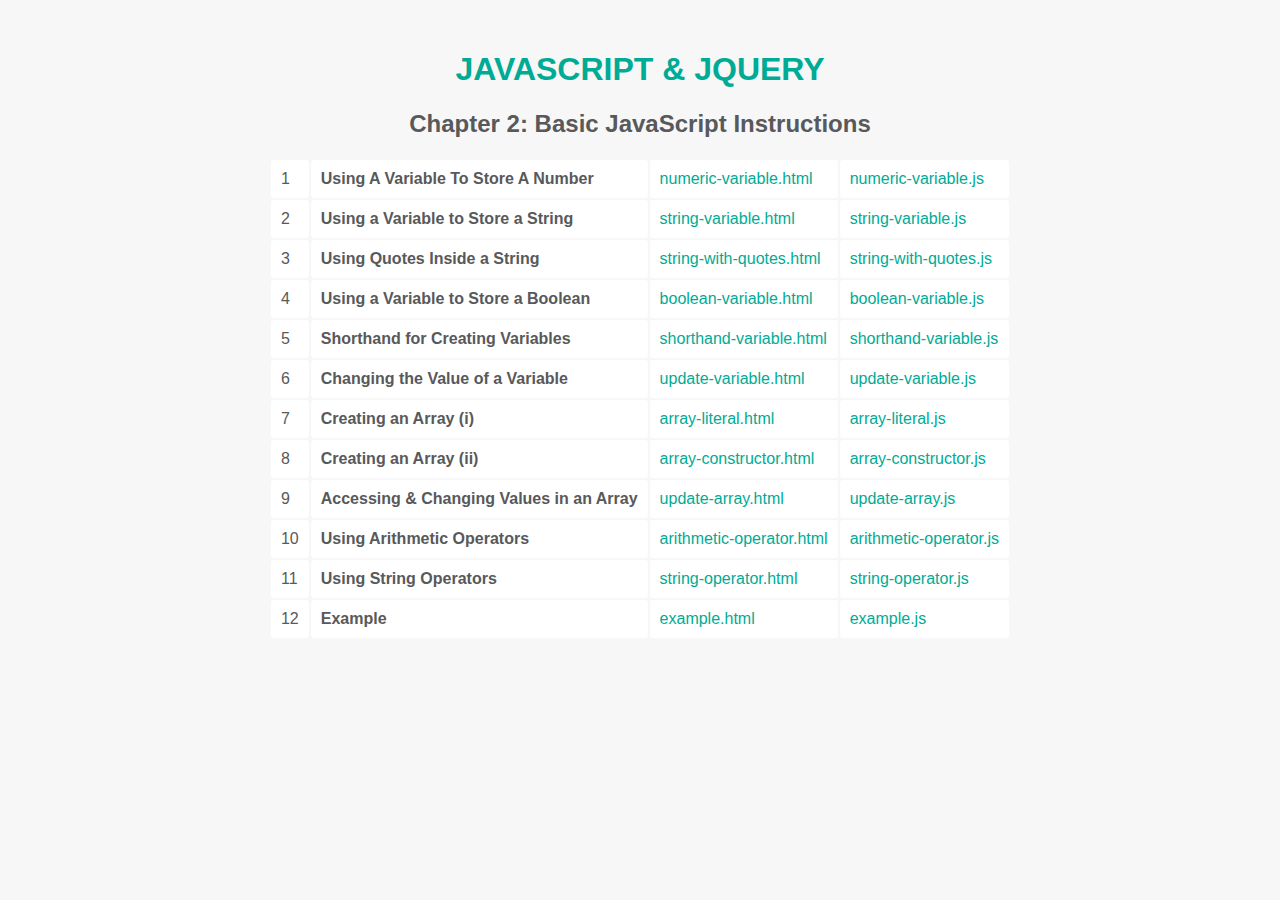
<file: index.html>
<!DOCTYPE html>
<html>
  <head>
    <title>JavaScript &amp; jQuery - Chapter 2: Basic JavaScript Instructions</title>
    <link rel="stylesheet" type="text/css" href="css/index.css" />
  </head>
  <body>
    <h1 id="header"><a href="../index.html">JavaScript &amp; jQuery</a></h1>
    <h2>Chapter 2: Basic JavaScript Instructions</h2>
    <table>
        <tr>
          <td>1</td>
          <td><strong>Using A Variable To Store A Number</strong></td>
          <td><a href="numeric-variable.html">numeric-variable.html</a></td>
          <td><a href="js/numeric-variable.js">numeric-variable.js</a></td>
        </tr>
        <tr>
          <td>2</td>
          <td><strong>Using a Variable to Store a String</strong></td>
          <td><a href="string-variable.html">string-variable.html</a></td>
          <td><a href="js/string-variable.js">string-variable.js</a></td>
        </tr>
        <tr>
          <td>3</td>
          <td><strong>Using Quotes Inside a String</strong></td>
          <td><a href="string-with-quotes.html">string-with-quotes.html</a></td>
          <td><a href="js/string-with-quotes.js">string-with-quotes.js</a></td>
        </tr>
        <tr>
          <td>4</td>
          <td><strong>Using a Variable to Store a Boolean</strong></td>
          <td><a href="boolean-variable.html">boolean-variable.html</a></td>
          <td><a href="js/boolean-variable.js">boolean-variable.js</a></td>
        </tr>
        <tr>
          <td>5</td>
          <td><strong>Shorthand for Creating Variables</strong></td>
          <td><a href="shorthand-variable.html">shorthand-variable.html</a></td>
          <td><a href="js/shorthand-variable.js">shorthand-variable.js</a></td>
        </tr>
        <tr>
          <td>6</td>
          <td><strong>Changing the Value of a Variable</strong></td>
          <td><a href="update-variable.html">update-variable.html</a></td>
          <td><a href="js/update-variable.js">update-variable.js</a></td>
      </tr>
      <tr>
        <td>7</td>
        <td><strong>Creating an Array (i)</strong></td>
        <td><a href="array-literal.html">array-literal.html</a></td>
        <td><a href="js/array-literal.js">array-literal.js</a></td>
      </tr>
      <tr>
        <td>8</td>
        <td><strong>Creating an Array (ii)</strong></td>
        <td><a href="array-constructor.html">array-constructor.html</a></td>
        <td><a href="js/array-constructor.js">array-constructor.js</a></td>
      </tr>
      <tr>
        <td>9</td>
        <td><strong>Accessing &amp; Changing Values in an Array</strong></td>
        <td><a href="update-array.html">update-array.html</a></td>
        <td><a href="js/update-array.js">update-array.js</a></td>
      </tr>
      <tr>
        <td>10</td>
        <td><strong>Using Arithmetic Operators</strong></td>
        <td><a href="arithmetic-operator.html">arithmetic-operator.html</a></td>
        <td><a href="js/arithmetic-operator.js">arithmetic-operator.js</a></td>
      </tr>
      <tr>
        <td>11</td>
        <td><strong>Using String Operators</strong></td>
        <td><a href="string-operator.html">string-operator.html</a></td>
        <td><a href="js/string-operator.js">string-operator.js</a></td>
      </tr>
      <tr>
        <td>12</td>
        <td><strong>Example</strong></td>
        <td><a href="example.html">example.html</a></td>
        <td><a href="js/example.js">example.js</a></td>
      </tr>
    </table>
  </body>
</html>
</file>
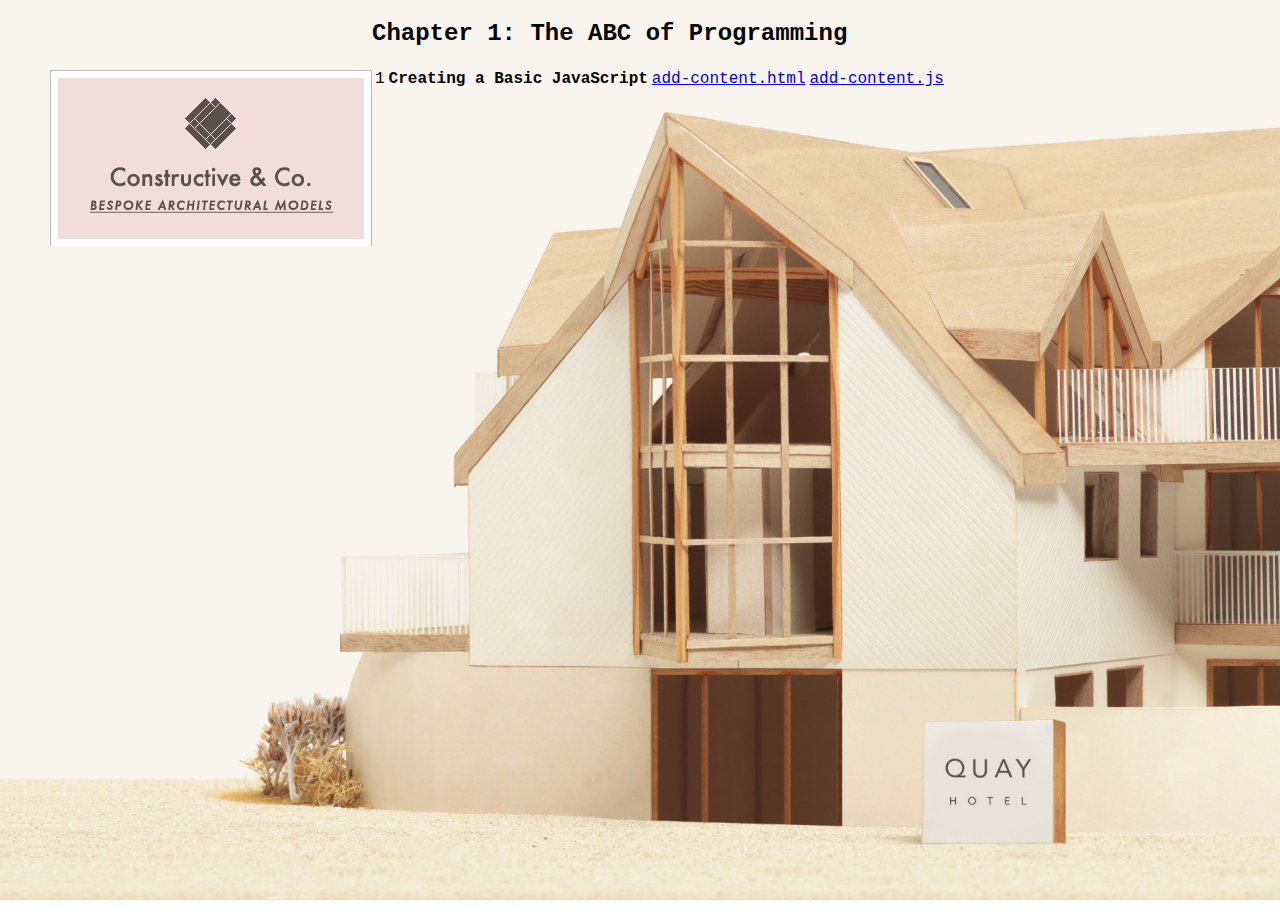
<file: c01/index.html>
<!DOCTYPE html>
<html>
  <head>
    <title>JavaScript &amp; jQuery - Chapter 1: The ABC of Programming</title>
    <link rel="stylesheet" type="text/css" href="../css/c01.css" />
  </head>
  <body>
    <h1 id="header"><a href="../index.html">JavaScript &amp; jQuery</a></h1>
    <h2>Chapter 1: The ABC of Programming</h2>
    <table>
      <tr>
        <td>1</td>
        <td><strong>Creating a Basic JavaScript</strong></td>
        <td><a href="add-content.html">add-content.html</a></td>
        <td><a href="js/add-content.js">add-content.js</a></td>
      </tr>
    </table>
  </body>
</html>
</file>
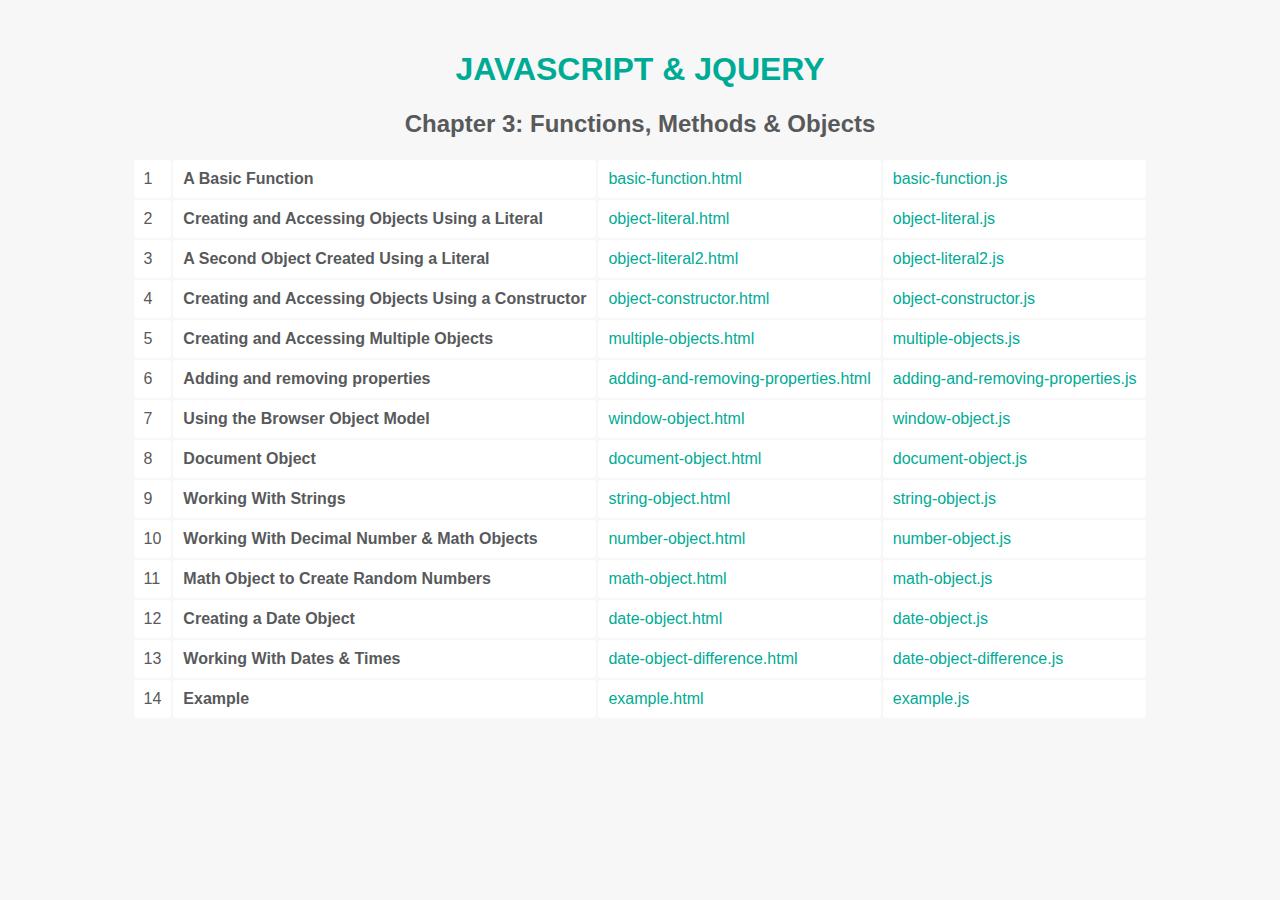
<file: c03/index.html>
<!DOCTYPE html>
<html>
  <head>
    <title>JavaScript &amp; jQuery - Chapter 3: Functions, Methods &amp; Objects</title>
    <link rel="stylesheet" type="text/css" href="../css/index.css" />
  </head>
  <body>
    <h1 id="header"><a href="../index.html">JavaScript &amp; jQuery</a></h1>
    <h2>Chapter 3: Functions, Methods &amp; Objects</h2>
    <table>
      <tr>
        <td>1</td>
        <td><strong>A Basic Function</strong></td>
        <td><a href="basic-function.html">basic-function.html</a></td>
        <td><a href="js/basic-function.js">basic-function.js</a></td>
      </tr>
      <tr>
        <td>2</td>
        <td><strong>Creating and Accessing Objects Using a Literal</strong></td>
        <td><a href="object-literal.html">object-literal.html</a></td>
        <td><a href="js/object-literal.js">object-literal.js</a></td>
      </tr>
      <tr>
        <td>3</td>
        <td><strong>A Second Object Created Using a Literal</strong></td>
        <td><a href="object-literal2.html">object-literal2.html</a></td>
        <td><a href="js/object-literal2.js">object-literal2.js</a></td>
      </tr>
      <tr>
        <td>4</td>
        <td><strong>Creating and Accessing Objects Using a Constructor</strong></td>
        <td><a href="object-constructor.html">object-constructor.html</a></td>
        <td><a href="js/object-constructor.js">object-constructor.js</a></td>
      </tr>
      <tr>
        <td>5</td>
        <td><strong>Creating and Accessing Multiple Objects</strong></td>
        <td><a href="multiple-objects.html">multiple-objects.html</a></td>
        <td><a href="js/multiple-objects.js">multiple-objects.js</a></td>
      </tr>
      <tr>
        <td>6</td>
        <td><strong>Adding and removing properties</strong></td>
        <td><a href="adding-and-removing-properties.html">adding-and-removing-properties.html</a></td>
        <td><a href="js/adding-and-removing-properties.js">adding-and-removing-properties.js</a></td>
      </tr>
      <tr>
        <td>7</td>
        <td><strong>Using the Browser Object Model</strong></td>
        <td><a href="window-object.html">window-object.html</a></td>
        <td><a href="js/window-object.js">window-object.js</a></td>
      </tr>
      <tr>
        <td>8</td>
        <td><strong>Document Object</strong></td>
        <td><a href="document-object.html">document-object.html</a></td>
        <td><a href="js/document-object.js">document-object.js</a></td>
      </tr>
      <tr>
        <td>9</td>
        <td><strong>Working With Strings</strong></td>
        <td><a href="string-object.html">string-object.html</a></td>
        <td><a href="js/string-object.js">string-object.js</a></td>
      </tr>
      <tr>
        <td>10</td>
        <td><strong>Working With Decimal Number &amp; Math Objects</strong></td>
        <td><a href="number-object.html">number-object.html</a></td>
        <td><a href="js/number-object.js">number-object.js</a></td>
      </tr>
      <tr>
        <td>11</td>
        <td><strong>Math Object to Create Random Numbers</strong></td>
        <td><a href="math-object.html">math-object.html</a></td>
        <td><a href="js/math-object.js">math-object.js</a></td>
      </tr>
      <tr>
        <td>12</td>
        <td><strong>Creating a Date Object</strong></td>
        <td><a href="date-object.html">date-object.html</a></td>
        <td><a href="js/date-object.js">date-object.js</a></td>
      </tr>
      <tr>
        <td>13</td>
        <td><strong>Working With Dates &amp; Times</strong></td>
        <td><a href="date-object-difference.html">date-object-difference.html</a></td>
        <td><a href="js/date-object-difference.js">date-object-difference.js</a></td>
      </tr>
      <tr>
        <td>14</td>
        <td><strong>Example</strong></td>
        <td><a href="example.html">example.html</a></td>
        <td><a href="js/example.js">example.js</a></td>
      </tr>
    </table>
  </body>
</html>
</file>
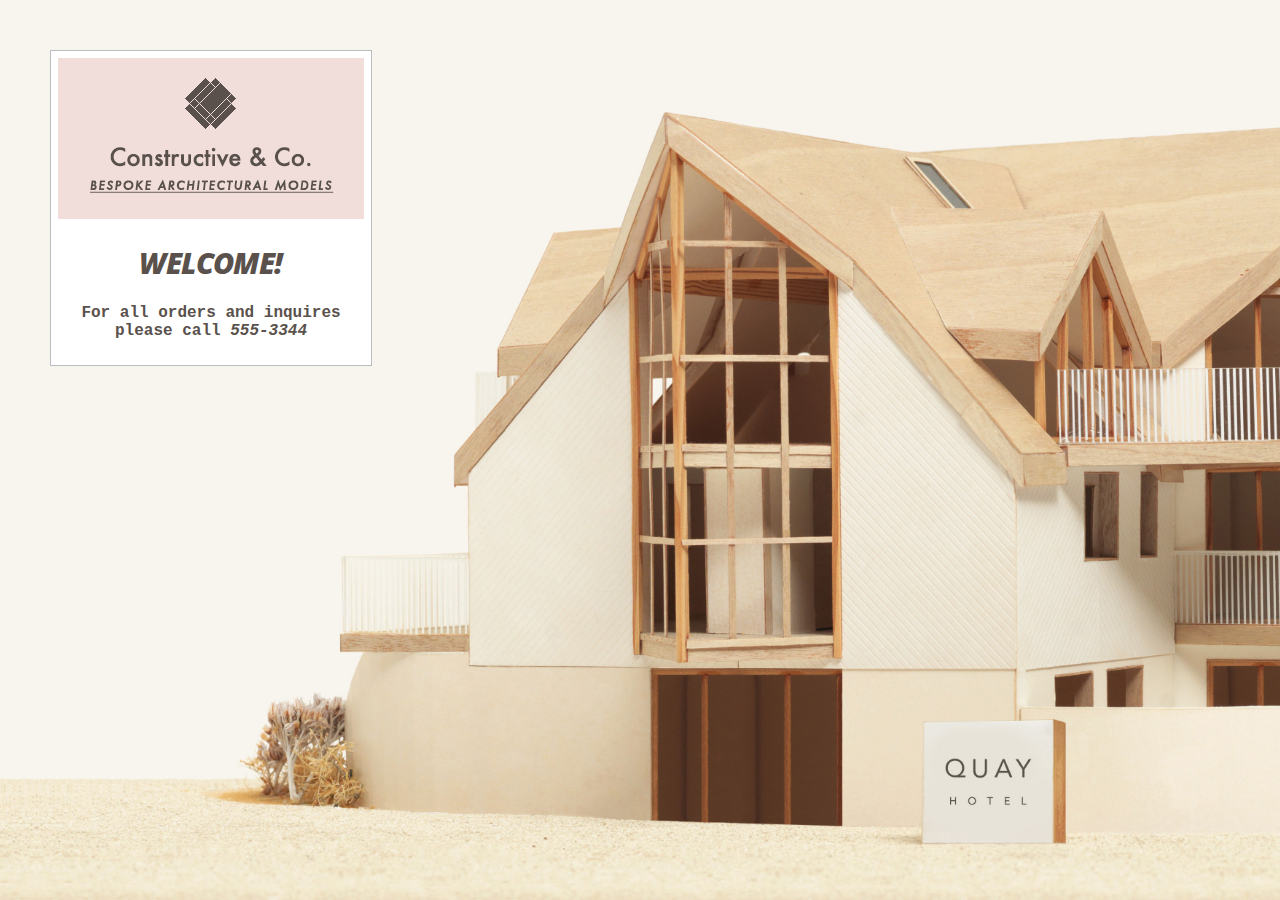
<file: add-content.html>
<!DOCTYPE html>
<html>
    <head>
        <title>Constructive &amp; Co.</title>
        <link rel="stylesheet" href="css/c01.css">
    </head>

    <body>
        <h1>Constructive &amp; Co.</h1>
        <script>document.write('<h3>Welcome!</h3>')</script>
        <p>For all orders and inquires please call <em>555-3344</em></p>
    </body>
</html>
</file>
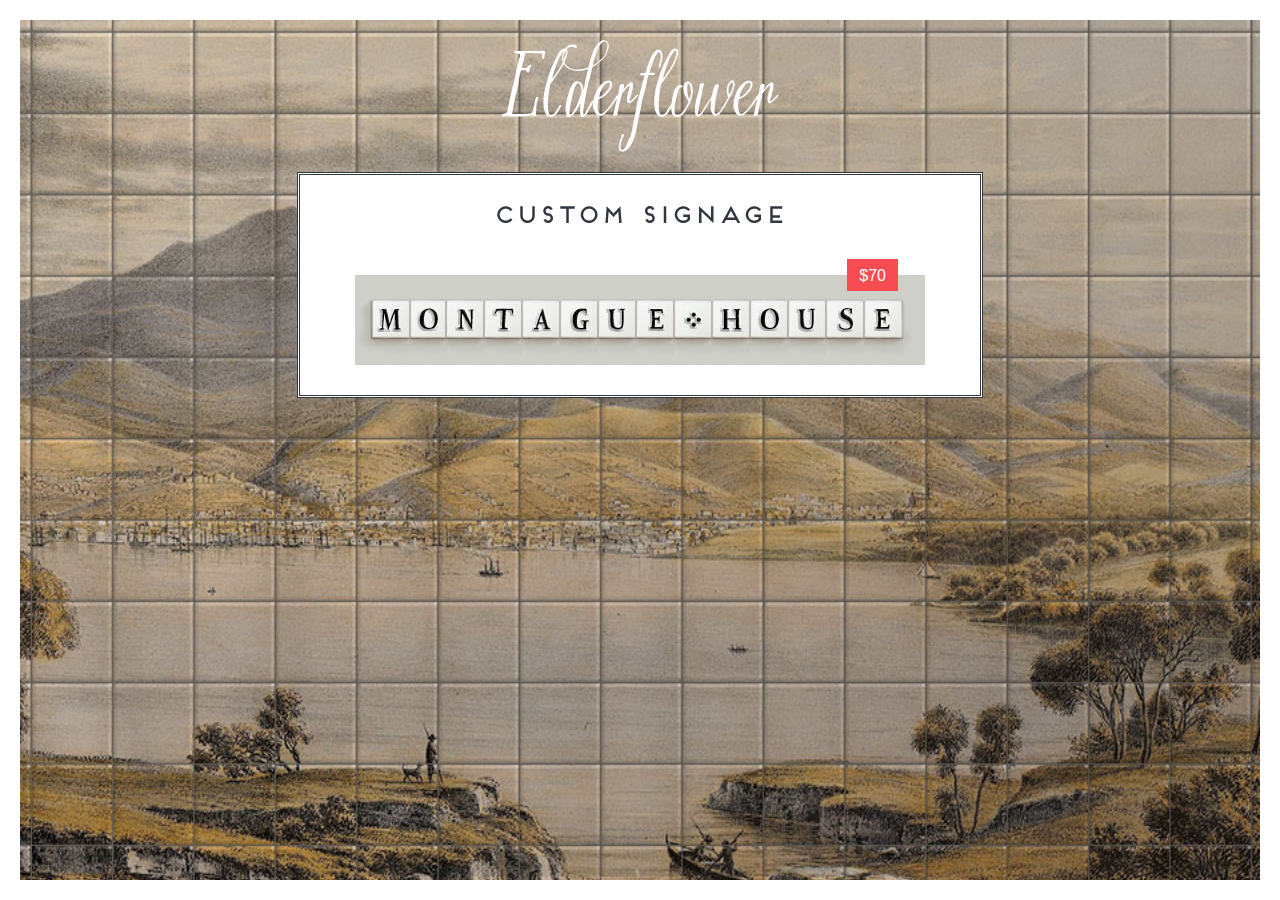
<file: numeric-value.html>
<html lang="en">
<head>
    <meta charset="UTF-8">
    <meta http-equiv="X-UA-Compatible" content="IE=edge">
    <meta name="viewport" content="width=device-width, initial-scale=1.0">
    <title>c02 Numeric Variables</title>
    <link rel="stylesheet" href="/c02/css/c02.css">
</head>
<body>
    <h1>Elder Flower</h1>
    <div id="content">
        <h2>Custom Signage</h2>
        <div id="cost">Cost: $5 per tile</div>
        <img src="/c02/images/preview.jpg">
    </div>

    <script src="/c02/js/numeric-value.js"></script>
</body>
</html>
</file>
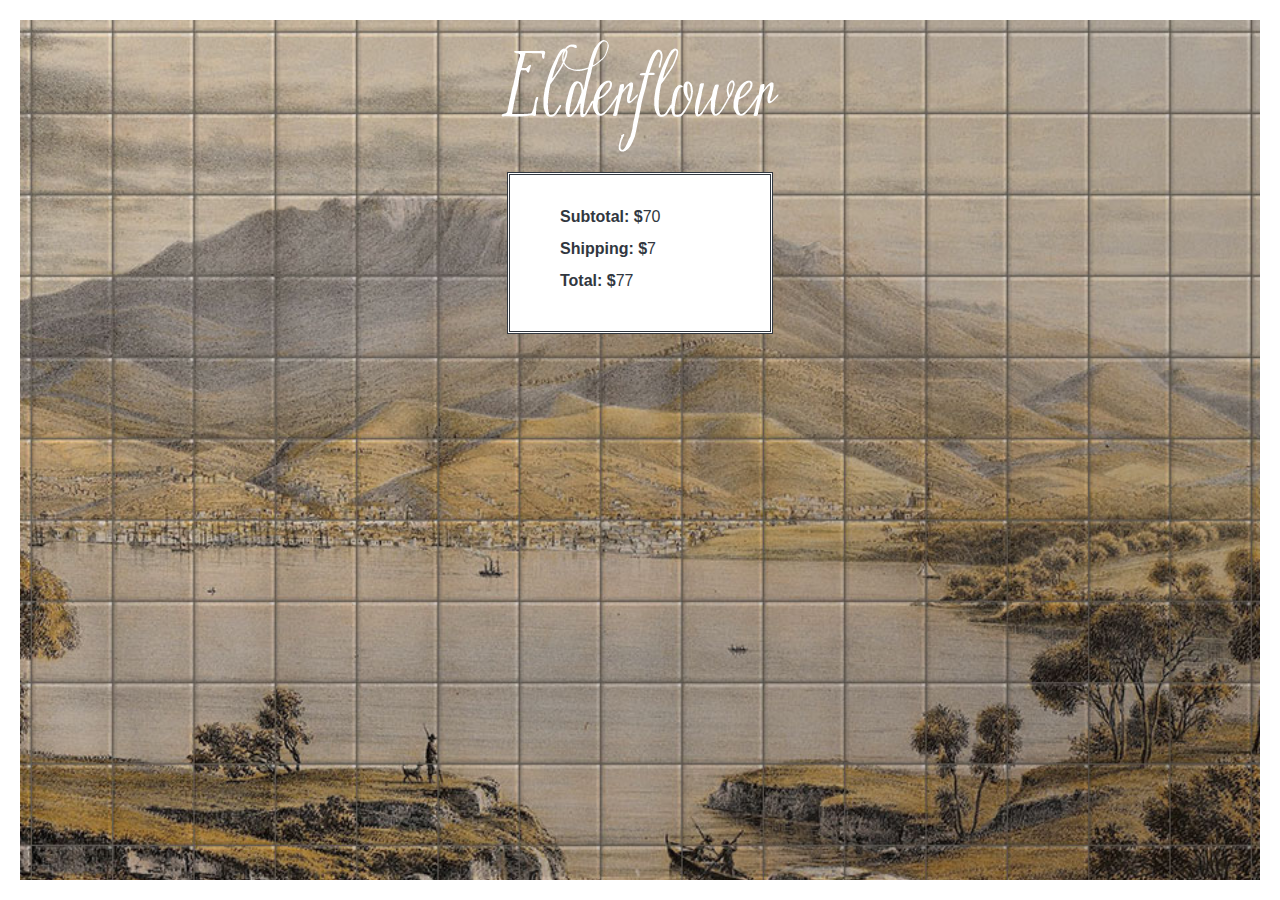
<file: c02/arithmetic-operator.html>
<!DOCTYPE html>
<html>
<head>
  <title>JavaScript &amp; jQuery - Chapter 2: Basic JavaScript Instructions - Arithmetic Operator</title>
  <link rel="stylesheet" href="css/c02.css" />
</head>
<body>
  <h1>Elderflower</h1>
  <div id="content">
      <div class="message number">Subtotal: $<span id="subtotal">&nbsp;</span></div>
      <div class="message number">Shipping: $<span id="shipping">&nbsp;</span></div>
      <div class="message number">Total: $<span id="total">&nbsp;</span></div>
  </div>
  <script src="js/arithmetic-operator.js"></script>
</body>
</html>
</file>
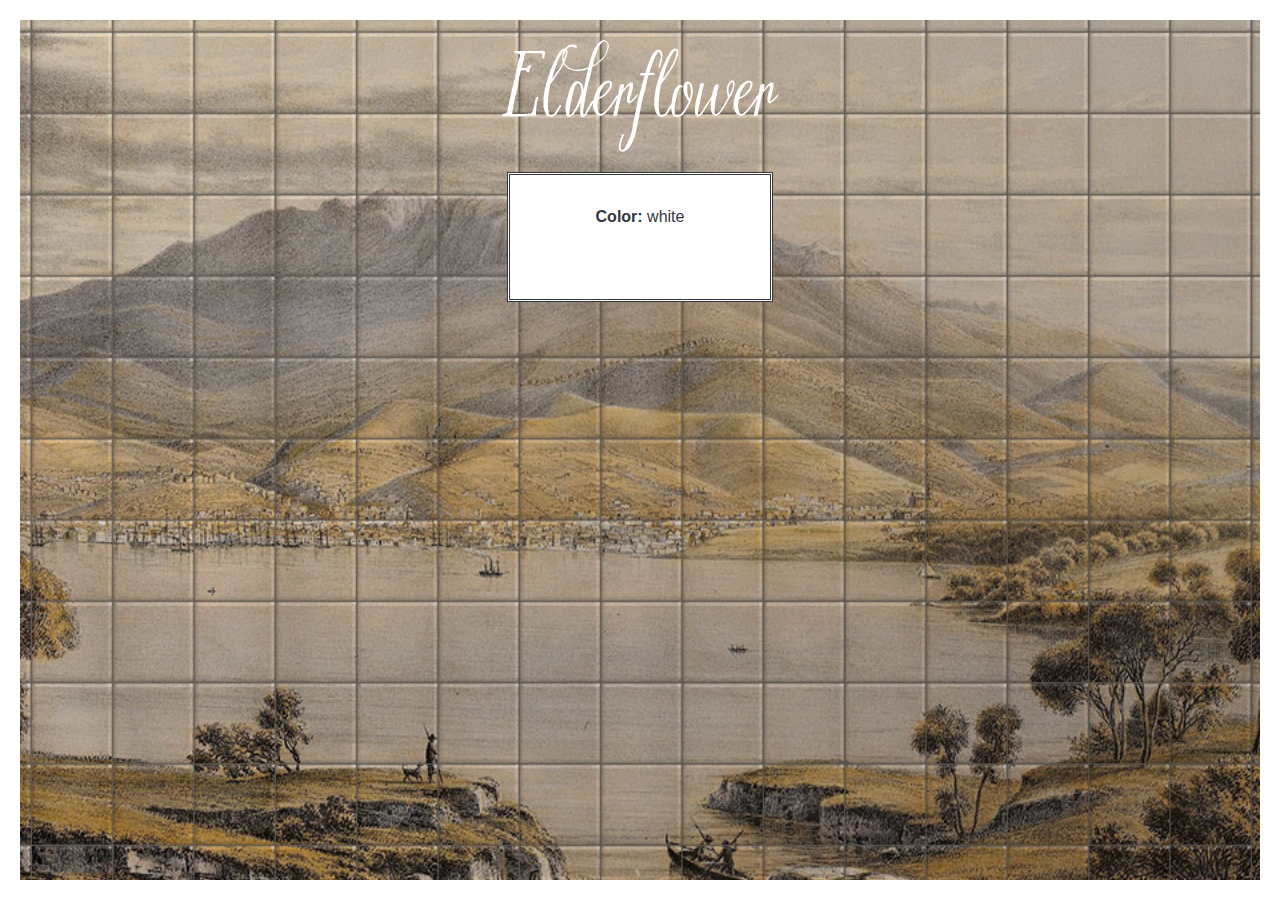
<file: c02/array-constructor.html>
<!DOCTYPE html>
<html>
<head>
  <title>JavaScript &amp; jQuery - Chapter 2: Basic JavaScript Instructions - Array Constructor</title>
  <link rel="stylesheet" href="css/c02.css" />
</head>
<body>
  <h1>Elderflower</h1>
  <div id="content">
      <div class="message">Color: <span id="colors">We were unable to find your color choice. Please try again...</span></div>
  </div>
  <script src="js/array-constructor.js"></script>
</body>
</html>
</file>
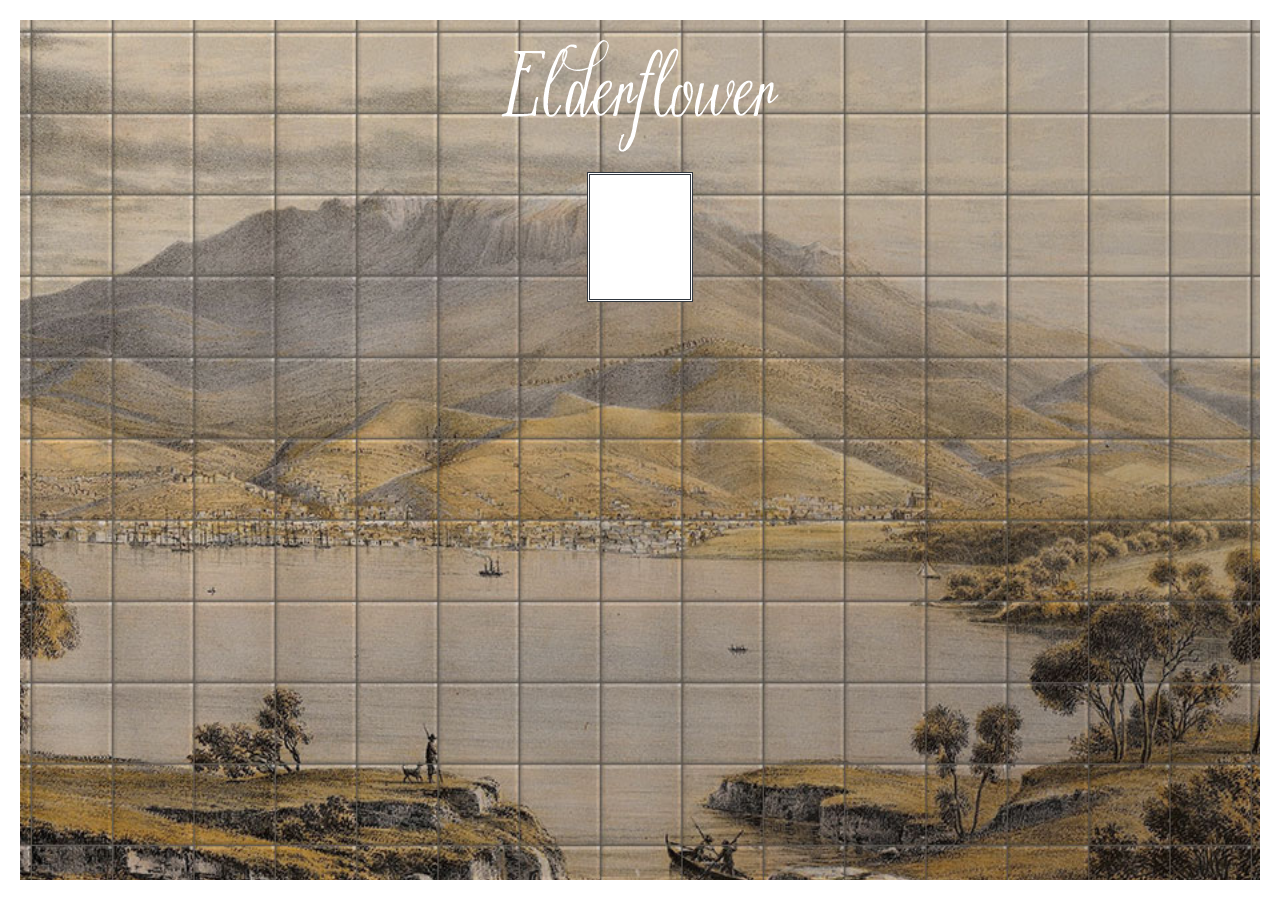
<file: c02/array-literal.html>
<html lang="en">
<head>
    <meta charset="UTF-8">
    <meta http-equiv="X-UA-Compatible" content="IE=edge">
    <meta name="viewport" content="width=device-width, initial-scale=1.0">
    <title>c02 Array Literal</title>
    <link rel="stylesheet" href="css/c02.css">
</head>
<body>
    <h1>Elderberry</h1>
    <div id="content"></div>
    
    <script src="js/array-literal.js"></script>
</body>
</html>
</file>
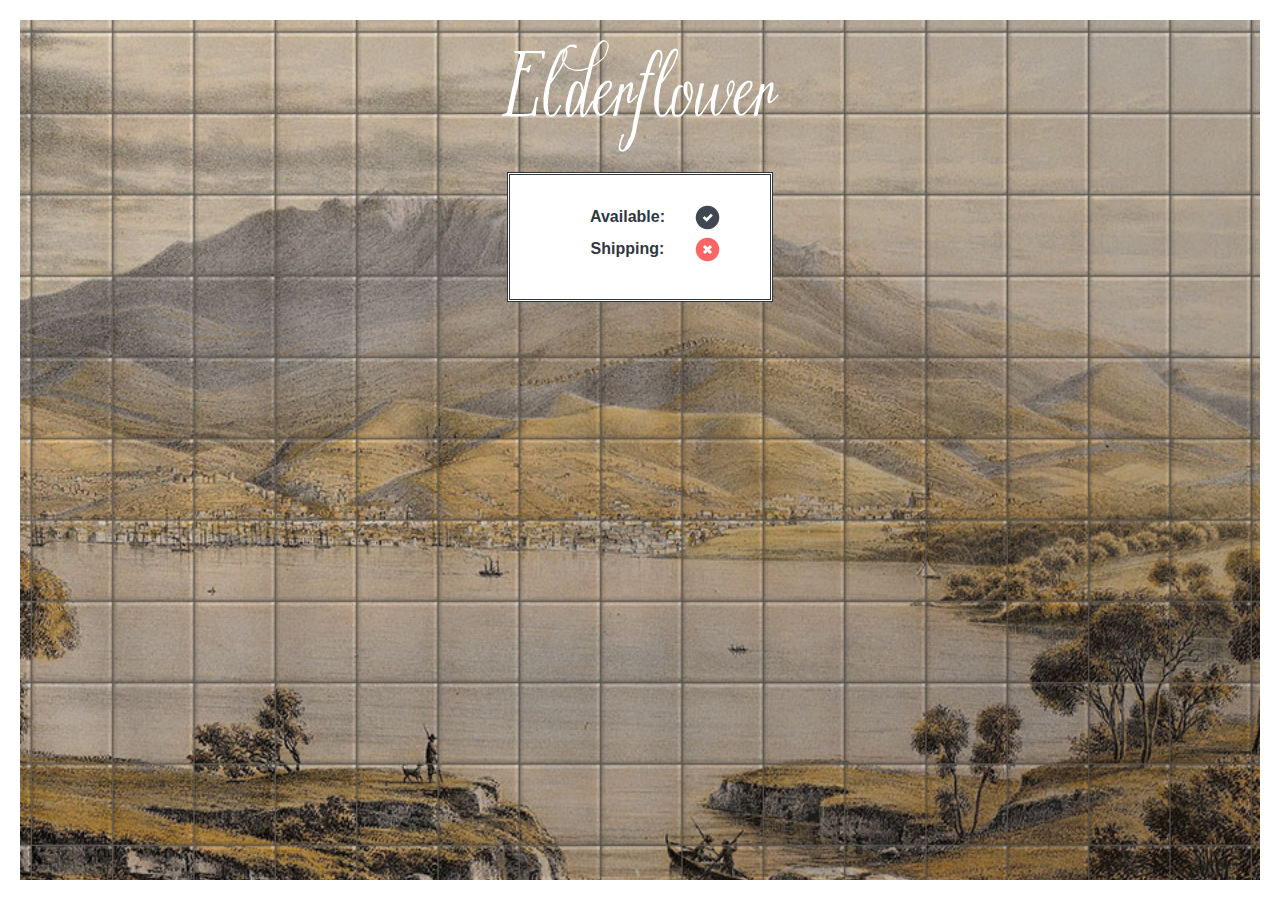
<file: c02/boolean-variable.html>
<html lang="en">
<head>
    <meta charset="UTF-8">
    <meta http-equiv="X-UA-Compatible" content="IE=edge">
    <meta name="viewport" content="width=device-width, initial-scale=1.0">
    <title>c02 Boolean Variable</title>
    <link rel="stylesheet" href="css/c02.css">
</head>
<body>
    <h1>Elderberry</h1>
    <div id="content">
        <div class="message">Available: 
            <span id="stock"></span></div>
            <div class="message">Shipping: 
                <span id="shipping"></span></div>
    </div>

    <script src="js/boolean-variable.js"></script>
    
</body>
</html>
</file>
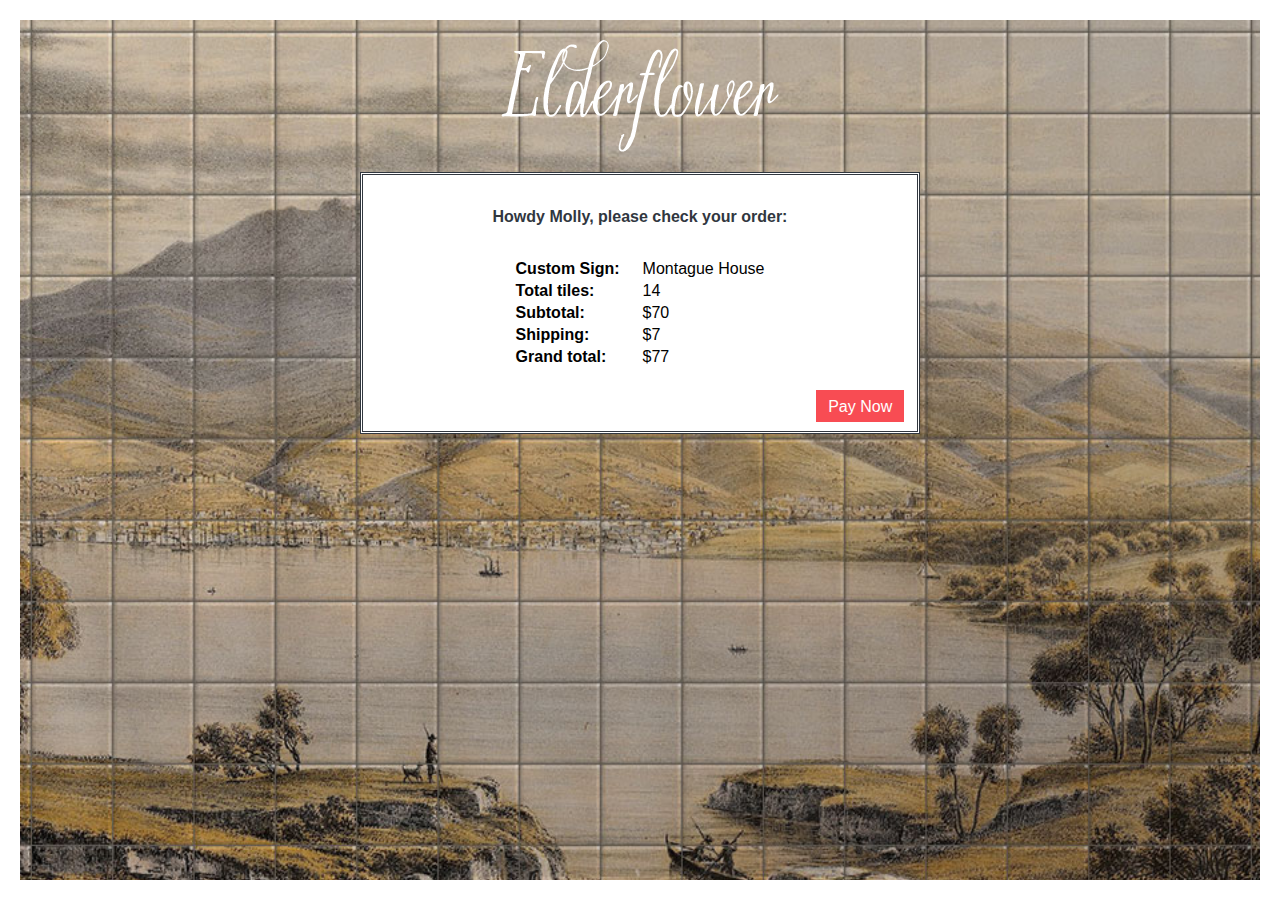
<file: c02/example.html>
<html lang="en">
<head>
    <meta charset="UTF-8">
    <meta http-equiv="X-UA-Compatible" content="IE=edge">
    <meta name="viewport" content="width=device-width, initial-scale=1.0">
    <title>Chapter 2: Final Example</title>
    <link rel="stylesheet" href="css/c02.css">
</head>
<body>
    <h1>Elderflower</h1>
        <div id="content">
            <div id="greeting" class="message">Hello!</div>
            <table>
                <tr>
                    <td>Custom Sign: </td>
                    <td id="userSign"></td>
                </tr>
                <tr>
                    <td>Total tiles: </td>
                    <td id="tiles"></td>
                </tr>
                <tr>
                    <td>Subtotal: </td>
                    <td id="subtotal">$</td>
                </tr>
                <tr>
                    <td>Shipping: </td>
                    <td id="shipping">$</td>
                </tr>
                <tr>
                    <td>Grand total: </td>
                    <td id="grandTotal">$</td>
                </tr>
            </table>
            <a href="#" class="action">Pay Now</a>
        </div>

        <script src="js/example.js"></script>

</body>
</html>
</file>
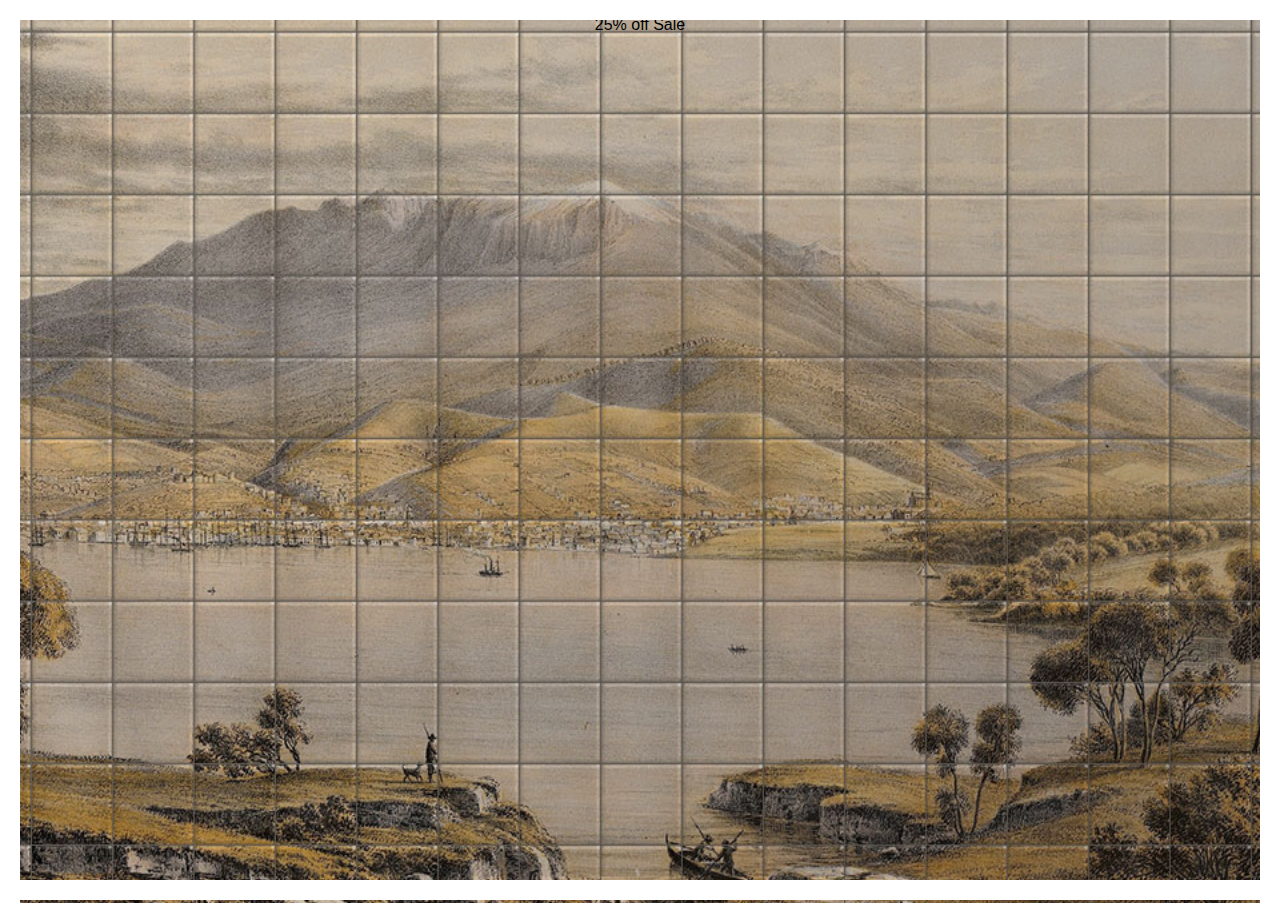
<file: c02/sale.html>
<!DOCTYPE html>
<html>
<head>
  <title>JavaScript &amp; jQuery - Chapter 2: Basic JavaScript Instructions - Sale</title>
  <link rel="stylesheet" href="css/c02.css" />
</head>
<body>
  <p>25% off Sale</p>
</body>
</html>
</file>
<file: css/index.css>
/* CSS for Index Page */

body {
  font-family: Gotham, Helvetica, Arial, sans-serif;
  color: #58595B;
  margin: 0px auto;
  padding: 30px;
  background: #f7f7f7;
  text-align: center;}

h1 {
   text-transform: uppercase;}

h3 {
    color: #00ab95;}

a {
  color: #00ab95;
  text-decoration: none;}

a:hover {
  color: #ed6c7b;}

table {
  padding: 0px;
  margin-left:auto; 
  margin-right:auto;}

td {
  border-radius: 3px;
  background-color: #fff;
  padding: 10px;
  margin-bottom: 3px;
  text-align: left;}

.blank {
  background: #f7f7f7;}
</file>
<file: css/c01.css>
/* CSS for adding content example */

@import url(http://fonts.googleapis.com/css?family=Open+Sans:800italic);

body {
  font-family: "Courier New", Courier, monospace;
  background: url("../images/constructive-backdrop.jpg") no-repeat center center
    fixed;
  -webkit-background-size: cover;
  -moz-background-size: cover;
  -o-background-size: cover;
  background-size: cover;
  margin: 0;
  padding: 0;
}

h1,
h3,
p {
  float: left;
  clear: left;
  width: 320px;
  background-color: #fff;
  color: #5a514c;
  text-align: center;
}

h1 {
  margin: 50px 0 0 50px;
  height: 175px;
  background-image: url("../images/constructive-logo.gif");
  background-repeat: no-repeat;
  text-indent: -9999px;
  border-top: 1px solid #bcbdc0;
  border-left: 1px solid #bcbdc0;
  border-right: 1px solid #bcbdc0;
}

h3 {
  margin: 0 0 0 50px;
  padding: 25px 0 0 0;
  font-family: "Open Sans", arial, sans-serif;
  font-size: 1.8em;
  font-style: italic;
  font-weight: 800;
  line-height: 0.8em;
  letter-spacing: -0.02em;
  text-transform: uppercase;
  border-left: 1px solid #bcbdc0;
  border-right: 1px solid #bcbdc0;
}

p {
  margin: 0 0 0 50px;
  padding: 30px 0 25px 0;
  font-weight: bold;
  text-align: center;
  border-right: 1px solid #bcbdc0;
  border-bottom: 1px solid #bcbdc0;
  border-left: 1px solid #bcbdc0;
}

/* Border under box when you move script in the last example */
p + script + h3 {
  padding-bottom: 20px;
  border-bottom: 1px solid #bcbdc0;
}

/* Fix for full-screen background image: Chrome on Android */
html {
  height: 100%;
  min-height: 100%;
}
body {
  min-height: 100%;
}
</file>
<file: c02/css/c02.css>
html {
    height: 100%;}

body {
    background-color: #b6a996;
    background: url('../images/hobart.jpg') no-repeat center center fixed;
    -webkit-background-size: cover;
    -moz-background-size: cover;
    -o-background-size: cover;
    background-size: cover;
    font-family: helvetica, arial, sans-serif;
    font-size: 100%;
    margin: 0;
    padding: 0;
    text-align: center;
    min-height: 100%;}

#content {
    background-color: #fff;
    border: 3px double #31373f;
    color: #31373f;
    display: inline-block;
    padding: 30px 50px;
    margin: 20px auto 50px auto;
    max-width: 580px;
    min-height: 4em;
    overflow: auto;
    text-align: center;}

h1, h2 {
    text-indent: 100%;
    white-space: nowrap;
    overflow: hidden;}

h1 {
    width: 278px;
    height: 112px;
    margin: 0 auto 0 auto;
    padding-top: 40px;
    background: url('../images/elderflower-logo.png') no-repeat bottom center;}

h2 {
    width: 286px;
    height: 18px;
    margin: 0 auto 20px auto;
    background: url('../images/custom-sign.png') no-repeat center center;}

#title {
    font-size: 120%;
    font-weight: bold;}

#cost, .action {
    background-color: #f84c53;
    color: #fff;
    width: auto;
    height: 1em;
    padding: 0.5em 0.75em;
    float: right;}
#cost {
    position: relative;
    top: 1em;
    right: 2em;}
.action {
    position: relative;
    top: 1.3em;
    right: -2.3em;}

#note {
    background-color: #31373f; 
    border-radius: 0.5em;
    color: #e3bb5a;
    padding: 0.5em 1em;
    margin-top: 1em;
    text-transform: uppercase;
    display: inline-block;}

a {
    color: #e3bb5a;
    text-decoration:none;}

.true, .false {
    background: url("../images/tick-cross.png");
    display: block;
    float:right;
    height: 25px;
    width: 25px;}
.false {
    background-position: 0 -25px;}

.message {
    font-weight: bold;
    line-height: 1.5em;
    height: 2em;
    display: block;
    clear: left;
    min-width: 10em;}

.message span { 
    font-weight: normal;}

.number {
    text-align: left;}

table {
    margin: 20px 100px 0 100px;}

tr td:first-child {
    font-weight: bold;
    padding-right: 20px;}

body:before, body:after {
    content: "";
    position: fixed;
    background: #fff;
    left: 0;
    right: 0;
    height: 20px;}

body:before {
    top: 0;}

body:after {
    bottom: 0;}

body {
    border-left: 20px solid #fff;
    border-right: 20px solid #fff;}
</file>
